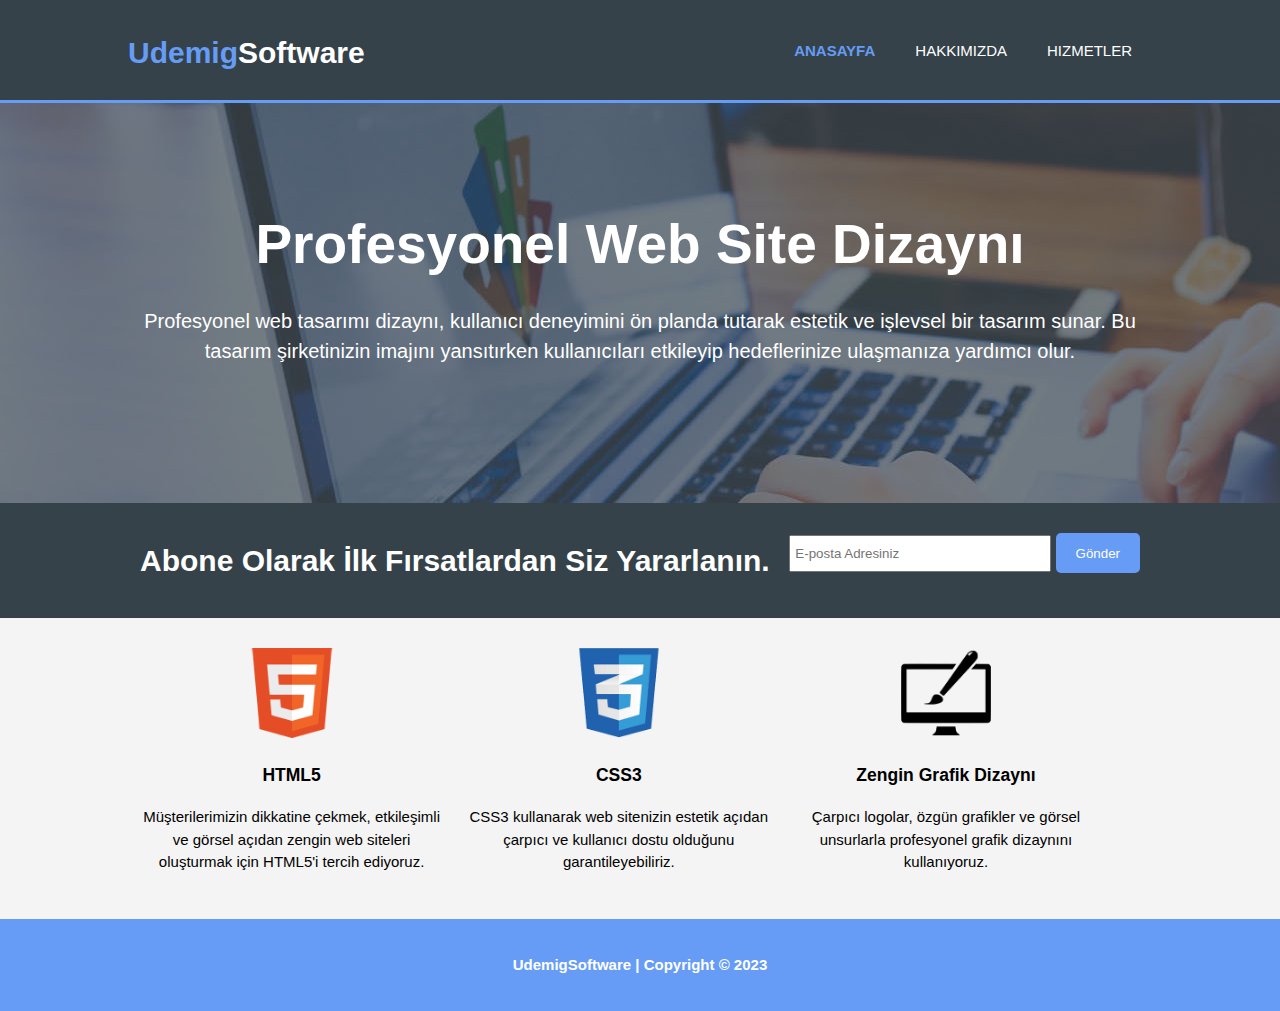
<file: index.html>
<!DOCTYPE html>
<html lang="en">
<head>
    <meta charset="UTF-8">
    <meta name="viewport" content="width=device-width, initial-scale=1.0">
    <title>Udemig Software</title>
    <link rel="stylesheet" href="style.css">
    <link rel="shortcut icon" href="udemig.png" type="image/x-icon">
</head>
<body>
    <header>
        <div class="container">
            <div class="branding">
                <h1><span class="highlight">Udemig</span>Software</h1>
            </div>
            <nav>
                <ul>
                    <li class="current"><a href="index.html">Anasayfa</a></li>
                    <li><a href="about.html">Hakkımızda</a></li>
                    <li><a href="services.html">Hizmetler</a></li>
                </ul>
            </nav>
        </div>


    </header>

    <section class="showcase">
        <div class="container">
            <h1>Profesyonel Web Site Dizaynı</h1>
            <p>Profesyonel web tasarımı dizaynı, kullanıcı deneyimini ön planda tutarak estetik ve işlevsel bir tasarım sunar. Bu tasarım şirketinizin imajını yansıtırken kullanıcıları etkileyip hedeflerinize ulaşmanıza yardımcı olur.</p>
        </div>

    </section>
    <section class="newsletter">
        <div class="container">
            <h1>Abone Olarak İlk Fırsatlardan Siz Yararlanın.</h1>
            <form action="">
                <input type="email" placeholder="E-posta Adresiniz" required>
                <button type="submit" class="button1">Gönder</button>
            </form>
        </div>

    </section>
    <section class="boxes">
        <div class="container">
            <div class="box">
                <img src="html.png" alt="">
                <h3>HTML5</h3>
                <p>Müşterilerimizin dikkatine çekmek, etkileşimli ve görsel açıdan zengin web siteleri oluşturmak için HTML5'i tercih ediyoruz.</p>
            </div>
            <div class="box">
                <img src="css.png" alt="">
                <h3>CSS3</h3>
                <p>CSS3 kullanarak web sitenizin estetik açıdan çarpıcı ve kullanıcı dostu olduğunu garantileyebiliriz.</p>
            </div>
            <div class="box">
                <img src="brush.png" alt="">
                <h3>Zengin Grafik Dizaynı</h3>
                <p>Çarpıcı logolar, özgün grafikler ve görsel unsurlarla profesyonel grafik dizaynını kullanıyoruz.</p>
            </div>
        </div>

    </section>
    <footer>
        <p>UdemigSoftware | Copyright © 2023</p>
    </footer>

    
</body>
</html>
</file>
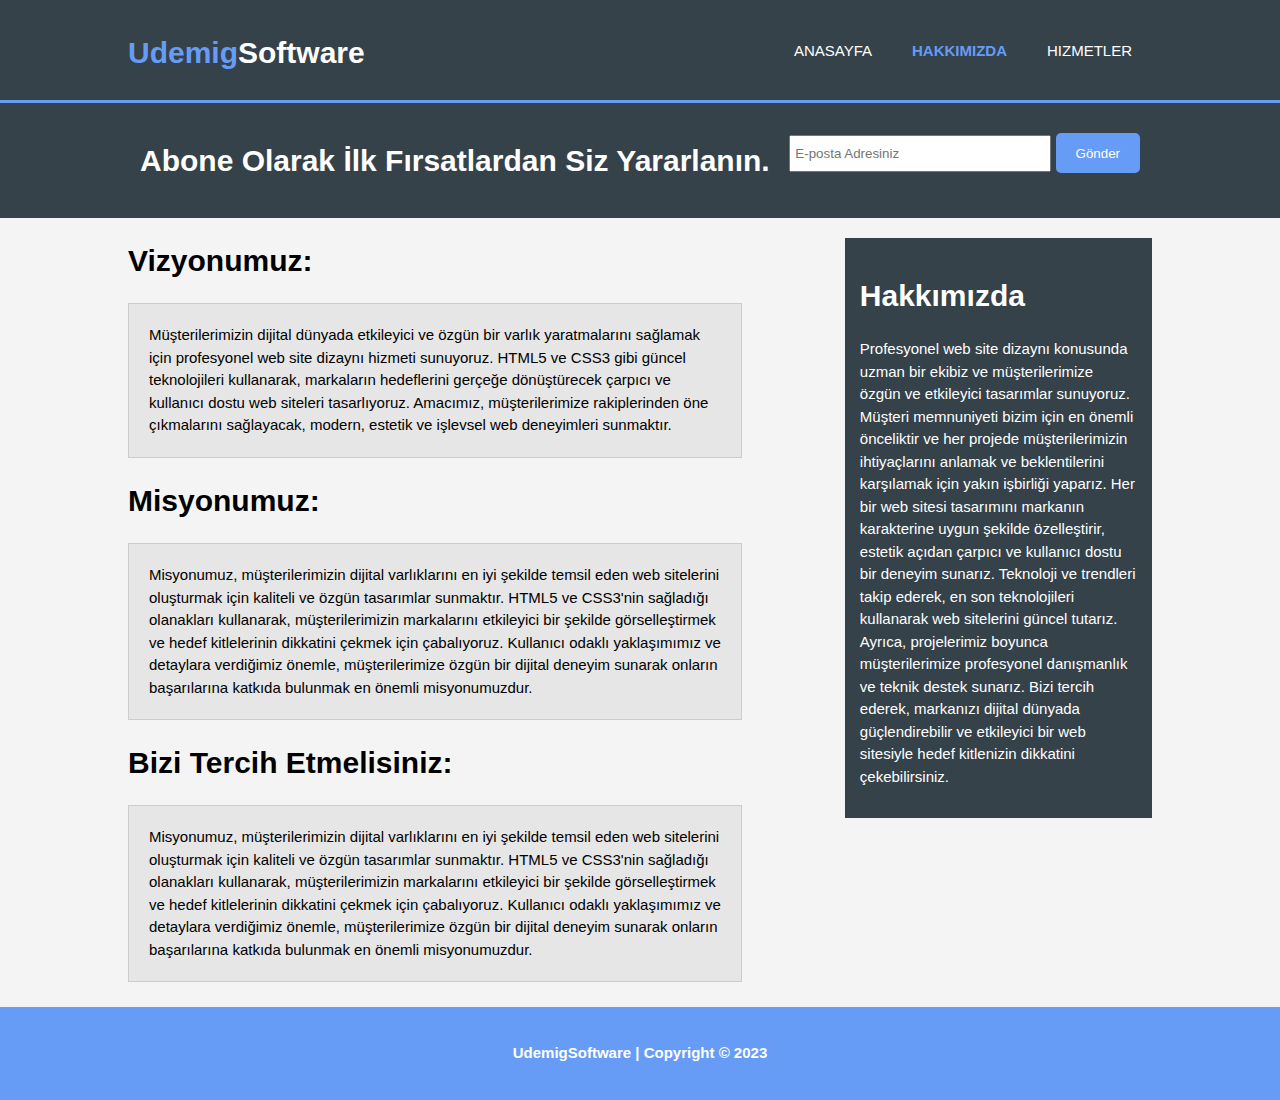
<file: about.html>
<!DOCTYPE html>
<html lang="en">
  <head>
    <meta charset="UTF-8" />
    <meta name="viewport" content="width=device-width, initial-scale=1.0" />
    <title>Hakkımızda</title>
    <link rel="stylesheet" href="style.css" />
    <link rel="shortcut icon" href="udemig.png" type="image/x-icon" />
  </head>
  <body>
    <header>
      <div class="container">
        <div class="branding">
          <h1><span class="highlight">Udemig</span>Software</h1>
        </div>
        <nav>
          <ul>
            <li ><a href="index.html">Anasayfa</a></li>
            <li class="current"><a href="about.html">Hakkımızda</a></li>
            <li><a href="services.html">Hizmetler</a></li>
          </ul>
        </nav>
      </div>
    </header>
    <section class="newsletter">
      <div class="container">
        <h1>Abone Olarak İlk Fırsatlardan Siz Yararlanın.</h1>
        <form action="">
          <input type="email" placeholder="E-posta Adresiniz" required />
          <button type="submit" class="button1">Gönder</button>
        </form>
      </div>
    </section>
    <section class="main">
      <div class="container">
        <article class="main-col">
          <h1>Vizyonumuz:</h1>
          <p>
            Müşterilerimizin dijital dünyada etkileyici ve özgün bir varlık
            yaratmalarını sağlamak için profesyonel web site dizaynı hizmeti
            sunuyoruz. HTML5 ve CSS3 gibi güncel teknolojileri kullanarak,
            markaların hedeflerini gerçeğe dönüştürecek çarpıcı ve kullanıcı
            dostu web siteleri tasarlıyoruz. Amacımız, müşterilerimize
            rakiplerinden öne çıkmalarını sağlayacak, modern, estetik ve
            işlevsel web deneyimleri sunmaktır.
          </p>
          <h1>Misyonumuz:</h1>
          <p>
            Misyonumuz, müşterilerimizin dijital varlıklarını en iyi şekilde
            temsil eden web sitelerini oluşturmak için kaliteli ve özgün
            tasarımlar sunmaktır. HTML5 ve CSS3'nin sağladığı olanakları
            kullanarak, müşterilerimizin markalarını etkileyici bir şekilde
            görselleştirmek ve hedef kitlelerinin dikkatini çekmek için
            çabalıyoruz. Kullanıcı odaklı yaklaşımımız ve detaylara verdiğimiz
            önemle, müşterilerimize özgün bir dijital deneyim sunarak onların
            başarılarına katkıda bulunmak en önemli misyonumuzdur.
          </p>
          <h1>Bizi Tercih Etmelisiniz:</h1>
          <p>
            Misyonumuz, müşterilerimizin dijital varlıklarını en iyi şekilde
            temsil eden web sitelerini oluşturmak için kaliteli ve özgün
            tasarımlar sunmaktır. HTML5 ve CSS3'nin sağladığı olanakları
            kullanarak, müşterilerimizin markalarını etkileyici bir şekilde
            görselleştirmek ve hedef kitlelerinin dikkatini çekmek için
            çabalıyoruz. Kullanıcı odaklı yaklaşımımız ve detaylara verdiğimiz
            önemle, müşterilerimize özgün bir dijital deneyim sunarak onların
            başarılarına katkıda bulunmak en önemli misyonumuzdur.
          </p>
        </article>
        <aside class="sidebar">
          <div class="dark">
            <h1>Hakkımızda</h1>
            <p>
              Profesyonel web site dizaynı konusunda uzman bir ekibiz ve
              müşterilerimize özgün ve etkileyici tasarımlar sunuyoruz. Müşteri
              memnuniyeti bizim için en önemli önceliktir ve her projede
              müşterilerimizin ihtiyaçlarını anlamak ve beklentilerini
              karşılamak için yakın işbirliği yaparız. Her bir web sitesi
              tasarımını markanın karakterine uygun şekilde özelleştirir,
              estetik açıdan çarpıcı ve kullanıcı dostu bir deneyim sunarız.
              Teknoloji ve trendleri takip ederek, en son teknolojileri
              kullanarak web sitelerini güncel tutarız. Ayrıca, projelerimiz
              boyunca müşterilerimize profesyonel danışmanlık ve teknik destek
              sunarız. Bizi tercih ederek, markanızı dijital dünyada
              güçlendirebilir ve etkileyici bir web sitesiyle hedef kitlenizin
              dikkatini çekebilirsiniz.
            </p>
          </div>
        </aside>
      </div>
    </section>
    <footer>
      <p>UdemigSoftware | Copyright © 2023</p>
    </footer>
  </body>
</html>
</file>
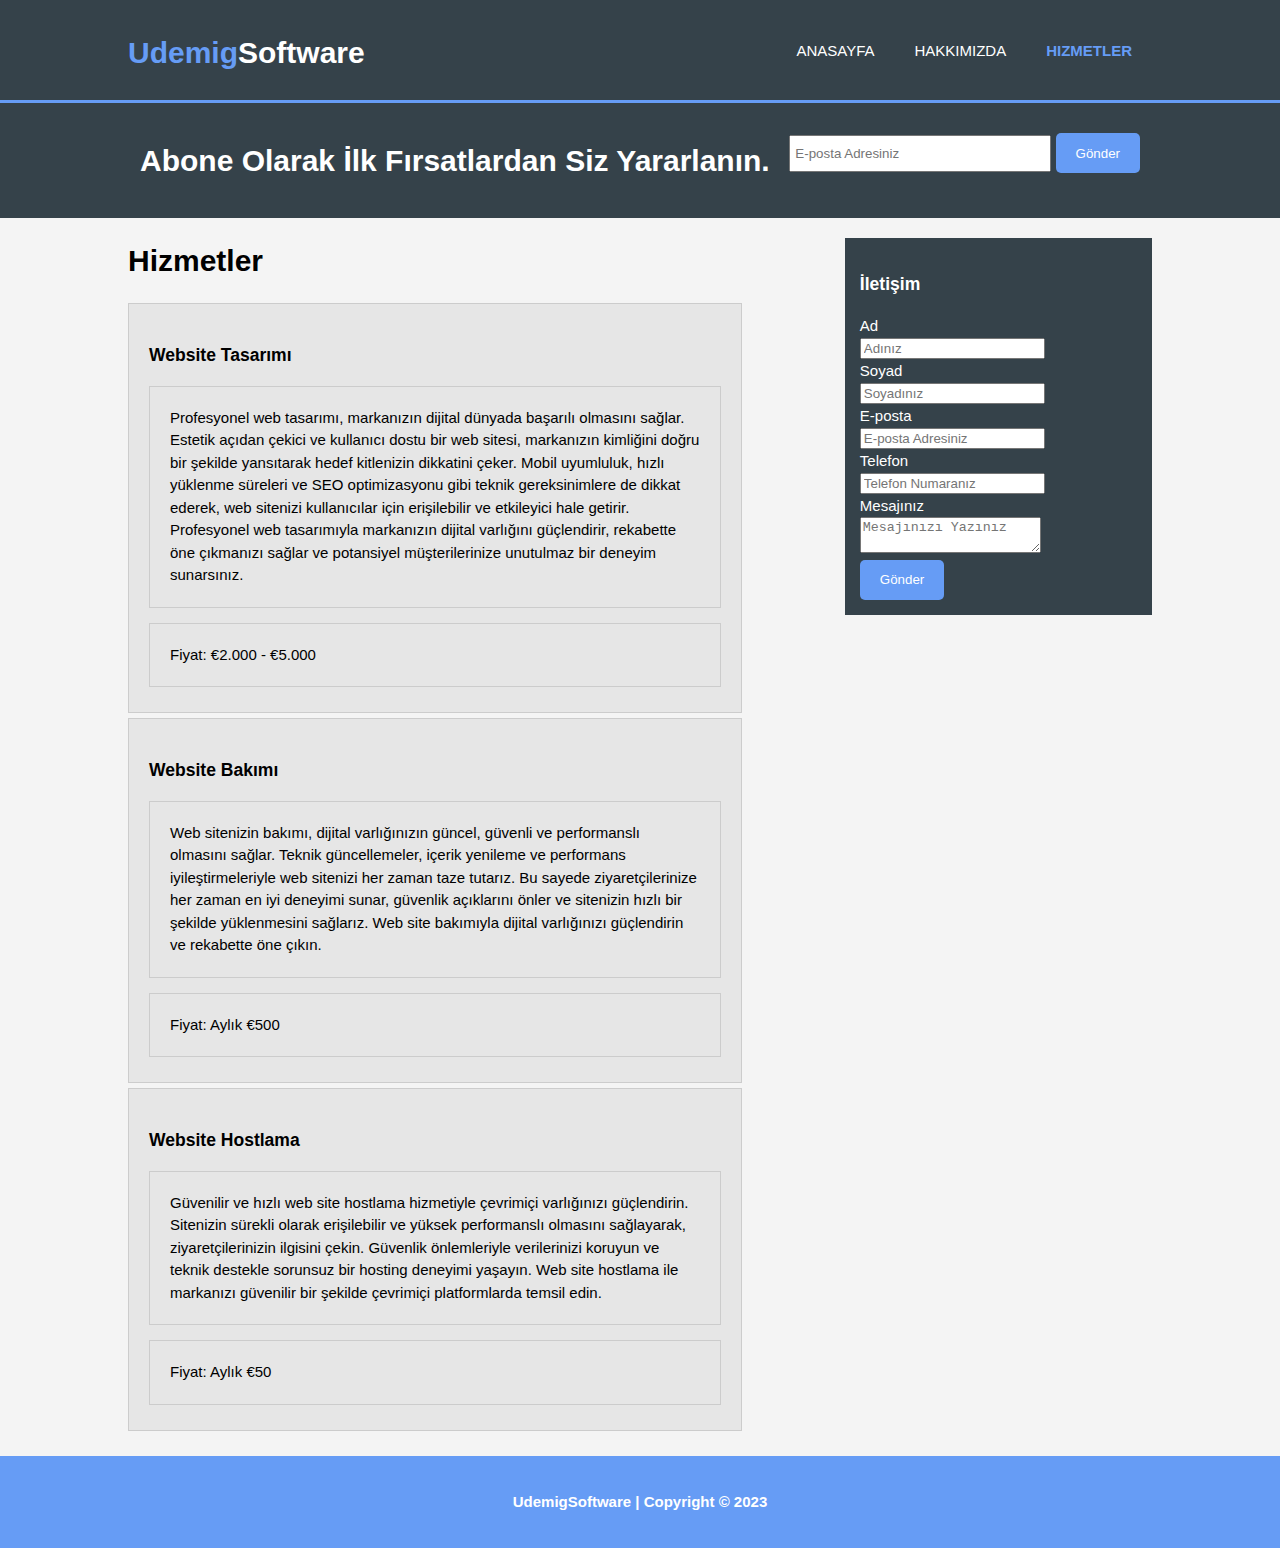
<file: services.html>
<!DOCTYPE html>
<html lang="en">
  <head>
    <meta charset="UTF-8" />
    <meta name="viewport" content="width=device-width, initial-scale=1.0" />
    <title>Hizmetler</title>
    <link rel="stylesheet" href="style.css" />
    <link rel="shortcut icon" href="udemig.png" type="image/x-icon" />
  </head>
  <body>
    <header>
      <div class="container">
        <div class="branding">
          <h1><span class="highlight">Udemig</span>Software</h1>
        </div>
        <nav>
          <ul>
            <li><a href="index.html">Anasayfa</a></li>
            <li><a href="about.html">Hakkımızda</a></li>
            <li class="current"><a href="services.html">Hizmetler</a></li>
          </ul>
        </nav>
      </div>
    </header>
    <section class="newsletter">
      <div class="container">
        <h1>Abone Olarak İlk Fırsatlardan Siz Yararlanın.</h1>
        <form action="">
          <input type="email" placeholder="E-posta Adresiniz" required />
          <button type="submit" class="button1">Gönder</button>
        </form>
      </div>
    </section>
    <section class="main">
      <div class="container">
        <article class="main-col">
          <h1>Hizmetler</h1>
          <ul class="services">
            <li>
              <h3>Website Tasarımı</h3>
              <p>
                Profesyonel web tasarımı, markanızın dijital dünyada başarılı
                olmasını sağlar. Estetik açıdan çekici ve kullanıcı dostu bir
                web sitesi, markanızın kimliğini doğru bir şekilde yansıtarak
                hedef kitlenizin dikkatini çeker. Mobil uyumluluk, hızlı
                yüklenme süreleri ve SEO optimizasyonu gibi teknik
                gereksinimlere de dikkat ederek, web sitenizi kullanıcılar için
                erişilebilir ve etkileyici hale getirir. Profesyonel web
                tasarımıyla markanızın dijital varlığını güçlendirir, rekabette
                öne çıkmanızı sağlar ve potansiyel müşterilerinize unutulmaz bir
                deneyim sunarsınız.
              </p>
              <p>Fiyat: €2.000 - €5.000</p>
            </li>
            <li>
              <h3>Website Bakımı</h3>
              <p>
                Web sitenizin bakımı, dijital varlığınızın güncel, güvenli ve
                performanslı olmasını sağlar. Teknik güncellemeler, içerik
                yenileme ve performans iyileştirmeleriyle web sitenizi her zaman
                taze tutarız. Bu sayede ziyaretçilerinize her zaman en iyi
                deneyimi sunar, güvenlik açıklarını önler ve sitenizin hızlı bir
                şekilde yüklenmesini sağlarız. Web site bakımıyla dijital
                varlığınızı güçlendirin ve rekabette öne çıkın.
              </p>
              <p>Fiyat: Aylık €500</p>
            </li>
            <li>
              <h3>Website Hostlama</h3>
              <p>
                Güvenilir ve hızlı web site hostlama hizmetiyle çevrimiçi
                varlığınızı güçlendirin. Sitenizin sürekli olarak erişilebilir
                ve yüksek performanslı olmasını sağlayarak, ziyaretçilerinizin
                ilgisini çekin. Güvenlik önlemleriyle verilerinizi koruyun ve
                teknik destekle sorunsuz bir hosting deneyimi yaşayın. Web site
                hostlama ile markanızı güvenilir bir şekilde çevrimiçi
                platformlarda temsil edin.
              </p>
              <p>Fiyat: Aylık €50</p>
            </li>
          </ul>
        </article>
        <aside class="sidebar">
          <div class="dark">
            <h3>İletişim</h3>
            <form action="" class="quote">
              <div>
                <label for="">Ad</label><br>
              <input type="text" placeholder="Adınız" required />
            </div>
              <div>
                <label for="">Soyad</label><br>
              <input type="text" placeholder="Soyadınız" required />
            </div>
              <div>
                <label for="">E-posta</label><br>
              <input type="e-mail" placeholder="E-posta Adresiniz" required />
            </div>
              <div>
                <label for="">Telefon</label><br>
              <input type="number" placeholder="Telefon Numaranız" required />
            </div>
              <div><label for="">Mesajınız</label><br>
              <textarea placeholder="Mesajınızı Yazınız" required></textarea></div>
              <button type="submit" class="button1">Gönder</button>
            </form>
          </div>
        </aside>
      </div>
    </section>
    <footer>
        <p>UdemigSoftware | Copyright © 2023</p>
      </footer>
  </body>
</html>
</file>
<file: style.css>
:root{
    --maincolor: #669cf5;
    --background: #35424a;
}
body{
    font-size: 15px;
    font-family: Arial, Helvetica, sans-serif;
    line-height: 1.5;
    padding: 0;
    margin: 0;
    background-color: #f4f4f4;

}
.container{
    width: 80%;
    margin: auto;
    overflow: hidden;
}
ul{
    margin: 0;
    padding: 0;
}
header{
    background-color: var(--background);
    color: #fff;
    min-height: 70px;
    padding-top: 30px;
    border-bottom: var(--maincolor) 3px solid;

}

header a{
    color: #fff;
    text-decoration: none;
    text-transform: uppercase;

}
header ul{
    list-style-type: none;
}
header li{
    float: left;
    display: inline;
    padding: 0 20px;
}
header .branding{
    float: left;
}
header .branding h1{
    margin: 0;
}
header nav{
    float: right;
    margin-top: 10px;
}
header .highlight , header .current a{
    color: var(--maincolor);
    font-weight: bold;
}

.showcase{
    background: url(showcase.jpg) no-repeat 0 -400px;
    min-height: 400px;
    text-align: center;
    color: #fff;
}
.showcase h1{
    font-size: 55px;
    margin: 100px;
    margin-bottom: 10px;
}
.showcase p{
    font-size: 20px;
}
.newsletter{
    background-color: var(--background);
    color: #fff;
    padding: 15px;
}
.newsletter h1{
    float: left;
}
.newsletter form{
    float: right;
    margin-top: 15px;
}
.newsletter input{
    height: 25px;
    width: 250px;
    padding: 4px;
}
.button1{
    height: 40px;
    background-color: var(--maincolor);
    border: none;
    border-radius: 5px;
    color: #fff;
    padding: 0 20px;
}
.boxes{
    margin-top: 20px;

}
.boxes .box{
    float: left;
    width: 30%;
    padding: 10px;
    text-align: center;
}
.boxes .box img{
    width: 90px;
}
footer{
    background-color: var(--maincolor);
    padding: 20px;
    margin-top: 20px;
    color: #fff;
    text-align: center;
    font-weight: bold;
}
.dark{
    background-color: var(--background);
    padding: 15px;
    color: #fff;
    margin-top: 10px;
    margin-bottom: 10px;

}
aside.sidebar{
    float: right;
    width: 30%;
    margin-top: 10px;
}
article.main-col{
    float: left;
    width: 60%;
}
aside .sidebar .quote input , aside .sidebar .quote textarea{
    width: 90%;
    padding: 5px;
}
ul.services li{
    background-color: #e6e6e6;
    border:#ccc solid 1px;
    padding: 20px;
    list-style: none;
    margin-bottom: 5px;

}
section .main-col p{
    background-color: #e6e6e6;
    border:#ccc solid 1px;
    padding: 20px;
    list-style: none;
    margin-bottom: 5px;

}
@media(max-width: 768px){
    .showcase .container,
    header .branding,
    header nav,
    header nav li,
    .newsletter h1,
    .newsletter form,
    .boxes .box,
    article.main-col,
    aside.sidebar{
        text-align: center;
        width: 100%;
        float: none;
    }
  

}
</file>
